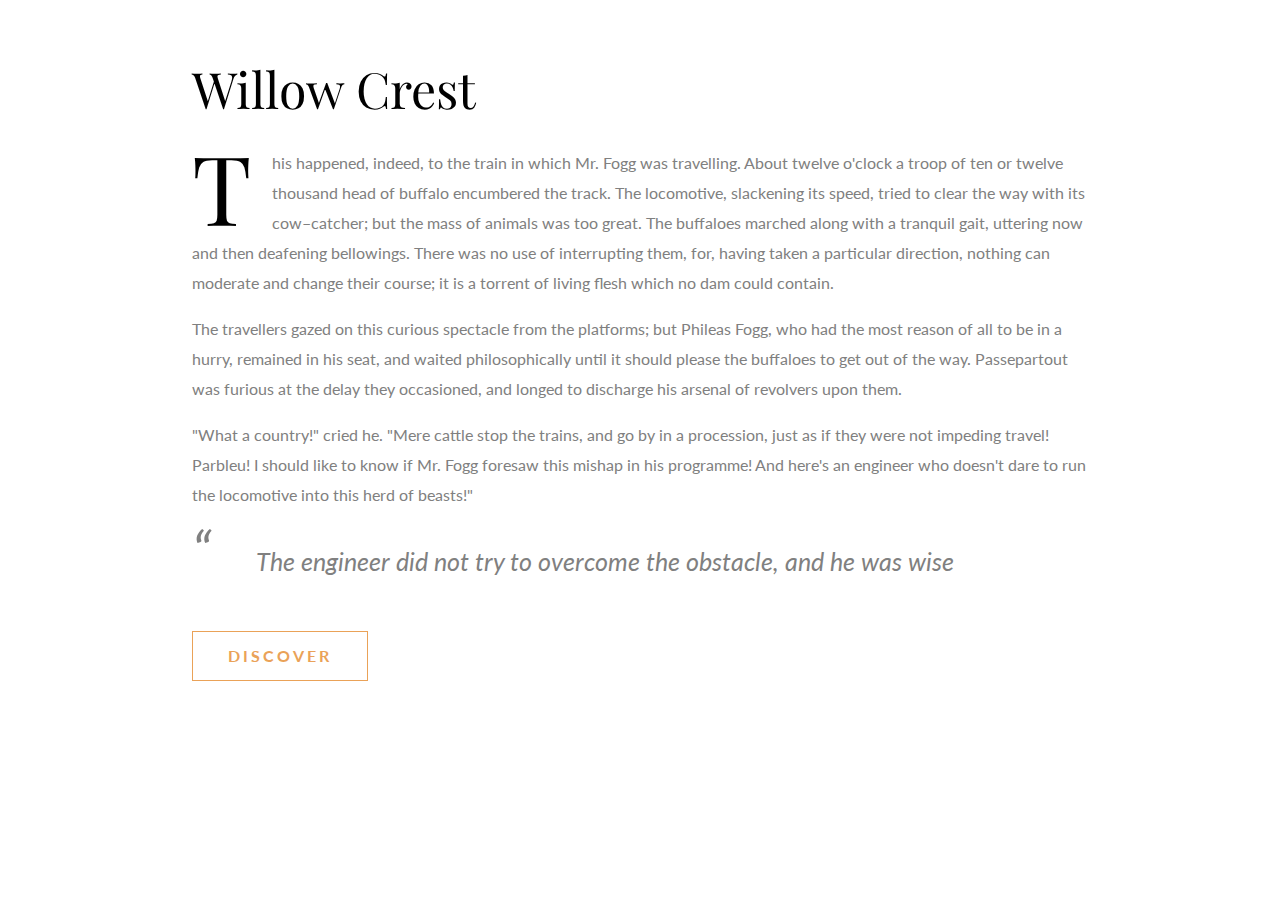
<file: project1/index.html>
<!DOCTYPE html>
<html lang="en">

<head>
    <meta charset="UTF-8">
    <meta http-equiv="X-UA-Compatible" content="IE=edge">
    <meta name="viewport" content="width=device-width, initial-scale=1.0">
    <link rel="stylesheet" href="./normilize.css">
    <link rel="stylesheet" href="./styles.css">
    <link rel="preconnect" href="https://fonts.gstatic.com">
    <link href="https://fonts.googleapis.com/css2?family=Playfair+Display&display=swap" rel="stylesheet">
    <link href="https://fonts.googleapis.com/css2?family=Lato:ital,wght@0,300;1,300&display=swap" rel="stylesheet">
    <title>Project 1</title>
</head>

<body>
    <div class="article-container">
        <article>
            <h2 class="article-header">willow crest</h2>

            <p class="article-paragraph">This happened, indeed, to the train in which Mr. Fogg was
                travelling.
                About twelve o'clock a troop
                of ten or twelve thousand head of buffalo encumbered the track. The locomotive, slackening its
                speed, tried to clear the way with its cow–catcher; but the mass of animals was too great. The
                buffaloes marched along with a tranquil gait, uttering now and then deafening
                bellowings. There was no use of interrupting them, for, having taken a particular direction, nothing
                can moderate and change their course; it is a torrent of living flesh which no dam could contain.
            </p>
            <p class="article-paragraph">
                The travellers gazed on this curious spectacle from the platforms; but Phileas Fogg, who had the
                most reason of all to be in a hurry, remained in his seat, and waited philosophically until it
                should please the buffaloes to get out of the way.
                Passepartout was furious at the delay they occasioned, and longed to discharge his arsenal of
                revolvers upon them.
            </p>
            <p class="article-paragraph">
                "What a country!" cried he. "Mere cattle stop the trains, and go by in a procession, just as if they
                were not impeding travel! Parbleu! I should like to know if Mr. Fogg foresaw this mishap in his
                programme! And here's an engineer who doesn't dare to run the locomotive into this herd of beasts!"
            </p>
            <p class="article-paragraph"><span>“</span> The engineer did not try to overcome the obstacle, and
                he was wise</p>
            <a href="#" class="discover">discover</a>
        </article>
    </div>
</body>

</html>
</file>
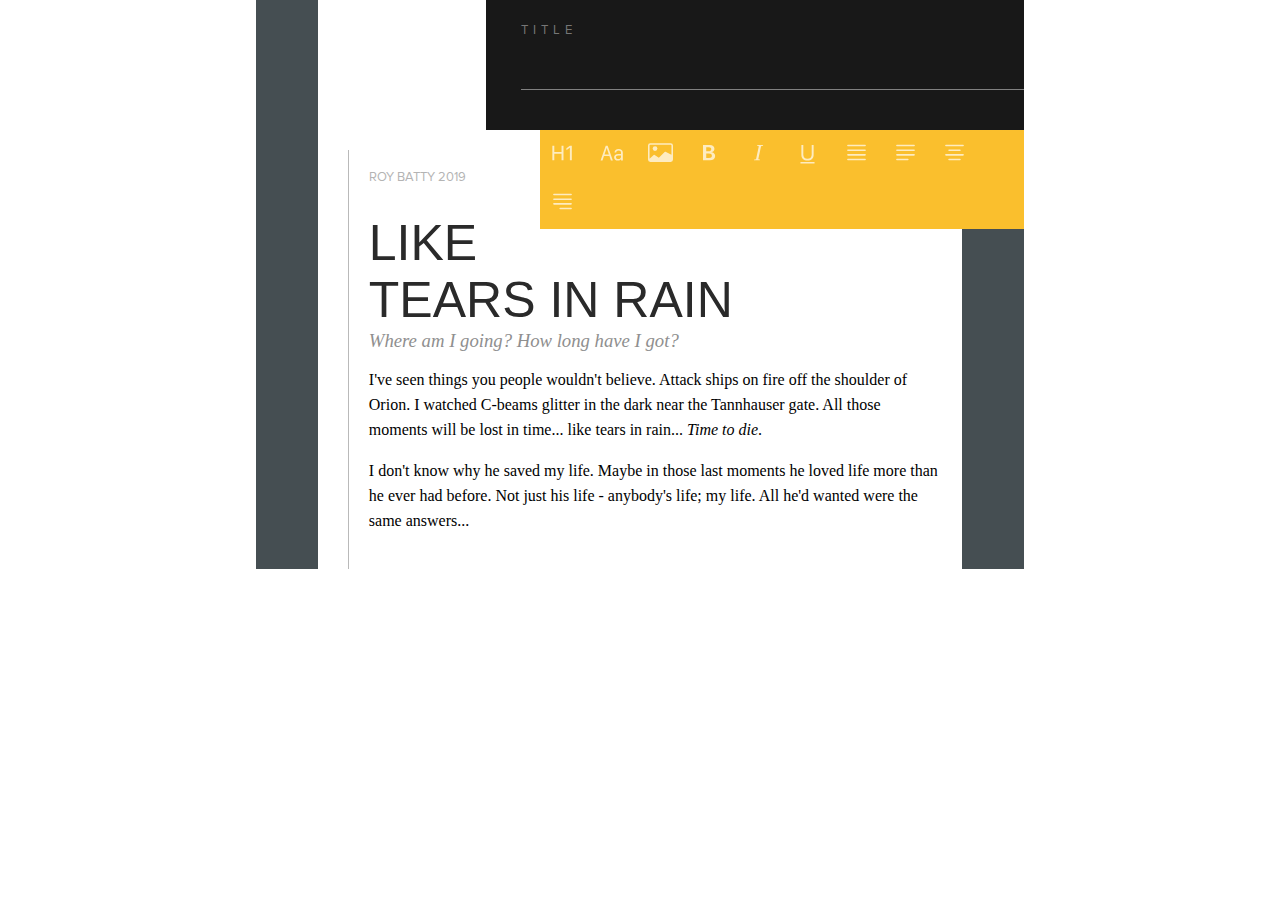
<file: project2/index.html>
<!DOCTYPE html>
<html lang="en">

<head>
    <meta charset="UTF-8">
    <meta http-equiv="X-UA-Compatible" content="IE=edge">
    <meta name="viewport" content="width=device-width, initial-scale=1.0">
    <link rel="stylesheet" href="./normilize.css">
    <link rel="stylesheet" href="./styles.css">
    <link rel="preconnect" href="https://fonts.gstatic.com">
    <link href="https://fonts.googleapis.com/css2?family=Playfair+Display&display=swap" rel="stylesheet">
    <title>Project 2</title>
</head>

<body>
    <div class="app">
        <div class="app-header">
            <form class="app-header-form">
                <label for="search">title</label>
                <input type="text" id="search" name="search" class="input-field">
            </form>
            <div class="app-styles-bar">
                <ul>
                    <li class="app-style-item">
                        <svg xmlns="http://www.w3.org/2000/svg" class="bi bi-type-h1" viewbox="0 0 16 16">
                            <path
                                d="M8.637 13V3.669H7.379V7.62H2.758V3.67H1.5V13h1.258V8.728h4.62V13h1.259zm5.329 0V3.669h-1.244L10.5 5.316v1.265l2.16-1.565h.062V13h1.244z" />
                        </svg>
                    </li>
                    <li class="app-style-item">
                        <svg xmlns="http://www.w3.org/2000/svg" class="bi bi-type" viewbox="0 0 16 16">
                            <path
                                d="m2.244 13.081.943-2.803H6.66l.944 2.803H8.86L5.54 3.75H4.322L1 13.081h1.244zm2.7-7.923L6.34 9.314H3.51l1.4-4.156h.034zm9.146 7.027h.035v.896h1.128V8.125c0-1.51-1.114-2.345-2.646-2.345-1.736 0-2.59.916-2.666 2.174h1.108c.068-.718.595-1.19 1.517-1.19.971 0 1.518.52 1.518 1.464v.731H12.19c-1.647.007-2.522.8-2.522 2.058 0 1.319.957 2.18 2.345 2.18 1.06 0 1.716-.43 2.078-1.011zm-1.763.035c-.752 0-1.456-.397-1.456-1.244 0-.65.424-1.115 1.408-1.115h1.805v.834c0 .896-.752 1.525-1.757 1.525z" />
                        </svg>
                    </li>
                    <li class="app-style-item">
                        <svg xmlns="http://www.w3.org/2000/svg" class="bi bi-card-image" viewbox="0 0 16 16">
                            <path d="M6.002 5.5a1.5 1.5 0 1 1-3 0 1.5 1.5 0 0 1 3 0z" />
                            <path
                                d="M1.5 2A1.5 1.5 0 0 0 0 3.5v9A1.5 1.5 0 0 0 1.5 14h13a1.5 1.5 0 0 0 1.5-1.5v-9A1.5 1.5 0 0 0 14.5 2h-13zm13 1a.5.5 0 0 1 .5.5v6l-3.775-1.947a.5.5 0 0 0-.577.093l-3.71 3.71-2.66-1.772a.5.5 0 0 0-.63.062L1.002 12v.54A.505.505 0 0 1 1 12.5v-9a.5.5 0 0 1 .5-.5h13z" />
                        </svg>
                    </li>
                    <li class="app-style-item">
                        <svg xmlns="http://www.w3.org/2000/svg" class="bi bi-type-bold" viewbox="0 0 16 16">
                            <path
                                d="M8.21 13c2.106 0 3.412-1.087 3.412-2.823 0-1.306-.984-2.283-2.324-2.386v-.055a2.176 2.176 0 0 0 1.852-2.14c0-1.51-1.162-2.46-3.014-2.46H3.843V13H8.21zM5.908 4.674h1.696c.963 0 1.517.451 1.517 1.244 0 .834-.629 1.32-1.73 1.32H5.908V4.673zm0 6.788V8.598h1.73c1.217 0 1.88.492 1.88 1.415 0 .943-.643 1.449-1.832 1.449H5.907z" />
                        </svg>
                    </li>
                    <li class="app-style-item">
                        <svg xmlns="http://www.w3.org/2000/svg" class="bi bi-type-italic" viewbox="0 0 16 16">
                            <path
                                d="M7.991 11.674 9.53 4.455c.123-.595.246-.71 1.347-.807l.11-.52H7.211l-.11.52c1.06.096 1.128.212 1.005.807L6.57 11.674c-.123.595-.246.71-1.346.806l-.11.52h3.774l.11-.52c-1.06-.095-1.129-.211-1.006-.806z" />
                        </svg>
                    </li>
                    <li class="app-style-item">
                        <svg xmlns="http://www.w3.org/2000/svg" class="bi bi-type-underline" viewbox="0 0 16 16">
                            <path
                                d="M5.313 3.136h-1.23V9.54c0 2.105 1.47 3.623 3.917 3.623s3.917-1.518 3.917-3.623V3.136h-1.23v6.323c0 1.49-.978 2.57-2.687 2.57-1.709 0-2.687-1.08-2.687-2.57V3.136zM12.5 15h-9v-1h9v1z" />
                        </svg>
                    </li>
                    <li class="app-style-item">
                        <svg xmlns="http://www.w3.org/2000/svg" class="bi bi-justify" viewbox="0 0 16 16">
                            <path fill-rule="evenodd"
                                d="M2 12.5a.5.5 0 0 1 .5-.5h11a.5.5 0 0 1 0 1h-11a.5.5 0 0 1-.5-.5zm0-3a.5.5 0 0 1 .5-.5h11a.5.5 0 0 1 0 1h-11a.5.5 0 0 1-.5-.5zm0-3a.5.5 0 0 1 .5-.5h11a.5.5 0 0 1 0 1h-11a.5.5 0 0 1-.5-.5zm0-3a.5.5 0 0 1 .5-.5h11a.5.5 0 0 1 0 1h-11a.5.5 0 0 1-.5-.5z" />
                        </svg>
                    </li>
                    <li class="app-style-item">
                        <svg xmlns="http://www.w3.org/2000/svg" class="bi bi-justify-left" viewbox="0 0 16 16">
                            <path fill-rule="evenodd"
                                d="M2 12.5a.5.5 0 0 1 .5-.5h7a.5.5 0 0 1 0 1h-7a.5.5 0 0 1-.5-.5zm0-3a.5.5 0 0 1 .5-.5h11a.5.5 0 0 1 0 1h-11a.5.5 0 0 1-.5-.5zm0-3a.5.5 0 0 1 .5-.5h11a.5.5 0 0 1 0 1h-11a.5.5 0 0 1-.5-.5zm0-3a.5.5 0 0 1 .5-.5h11a.5.5 0 0 1 0 1h-11a.5.5 0 0 1-.5-.5z" />
                        </svg>
                    </li>
                    <li class="app-style-item">
                        <svg xmlns="http://www.w3.org/2000/svg" class="bi bi-text-center" viewbox="0 0 16 16">
                            <path fill-rule="evenodd"
                                d="M4 12.5a.5.5 0 0 1 .5-.5h7a.5.5 0 0 1 0 1h-7a.5.5 0 0 1-.5-.5zm-2-3a.5.5 0 0 1 .5-.5h11a.5.5 0 0 1 0 1h-11a.5.5 0 0 1-.5-.5zm2-3a.5.5 0 0 1 .5-.5h7a.5.5 0 0 1 0 1h-7a.5.5 0 0 1-.5-.5zm-2-3a.5.5 0 0 1 .5-.5h11a.5.5 0 0 1 0 1h-11a.5.5 0 0 1-.5-.5z" />
                        </svg>
                    </li>
                    <li class="app-style-item">
                        <svg xmlns="http://www.w3.org/2000/svg" class="bi bi-justify-right" viewbox="0 0 16 16">
                            <path fill-rule="evenodd"
                                d="M6 12.5a.5.5 0 0 1 .5-.5h7a.5.5 0 0 1 0 1h-7a.5.5 0 0 1-.5-.5zm-4-3a.5.5 0 0 1 .5-.5h11a.5.5 0 0 1 0 1h-11a.5.5 0 0 1-.5-.5zm0-3a.5.5 0 0 1 .5-.5h11a.5.5 0 0 1 0 1h-11a.5.5 0 0 1-.5-.5zm0-3a.5.5 0 0 1 .5-.5h11a.5.5 0 0 1 0 1h-11a.5.5 0 0 1-.5-.5z" />
                        </svg>
                    </li>
                </ul>
            </div>
        </div>
        <div class="article-wrapper">
            <div class="article-left-line">
                <article>
                    <div class="author-date">
                        roy batty <date>2019</date>
                    </div>
                    <h2 class="article-header">like tears in rain</h2>
                    <h3 class="article-caption">Where am I going? How long have I got?</h3>
                    <p class="article-paragraph">I've seen things you people wouldn't believe. Attack ships on fire off
                        the shoulder of Orion. I watched C-beams glitter in the dark near the Tannhauser gate. All those
                        moments will be lost in time... like tears in rain... <i>Time to die</i>.
                    </p>
                    <p class="article-paragraph">I don't know why he saved my life. Maybe in those last moments he loved
                        life more than he ever had before. Not just his life - anybody's life; my life. All he'd wanted
                        were the same answers...
                    </p>
                </article>
            </div>
        </div>
    </div>
</body>

</html>
</file>
<file: project1/styles.css>
.article-container {
    margin: 60px auto;
    width: 70%;
}
.article-header {
    text-transform: capitalize;
    font-family: 'Playfair Display', serif;
    font-size: 50px;
    font-weight: lighter;
    margin: 0;
}
.article-paragraph {
    padding: 0;
    font-family: 'Lato', sans-serif;
    color: #808080;
    line-height: 30px;
}
.article-paragraph:first-of-type {
    margin-top: 30px;
}
.article-paragraph:first-of-type::first-letter {
    font-size: 600%;
    font-family: 'Playfair Display', serif;
    line-height: 1;
    float: left;
    margin: -10px 20px 0 0;
    color: #000;
}

.article-paragraph:last-of-type {
    font-size: 25px;
    font-style: italic;
}
.article-paragraph:last-of-type span {
    font-size: 55px;
    margin-right: 40px;
}
.discover {
    display: inline-block;
    margin-top: 30px;
    font-family: 'Lato';
    font-weight: bold;
    text-transform: uppercase;
    letter-spacing: 3px;
    text-decoration: none;
    color: #eaa258;
    padding: 15px 35px;
    border: 1px solid #eaa258;
    transition: ease-in-out .2s;
}
.discover:hover {
    background-color: #eaa258;
    color: #fff;
    border: 1px solid #fff;
}
</file>
<file: project2/styles.css>
@font-face {
    font-family: 'Proxima Nova';
    src: url('./fonts/Proxima\ Nova\ Regular.otf');
}

.app {
    background-color: #454e52;
    width: 60%;
    margin: auto;
}
.app-header {
    width: 70%;
    float: right;

}
.app-header-form {
    background-color: #181818;
    color: #fff;
    padding: 20px 4px 40px 35px;
}
.input-field  {
    position: relative;
    width: 100%;
    display: block;
    color: #fff;
    background-color: #181818;
    border: none;
    border-bottom: 1px solid grey;
    padding-bottom: 15px;
    text-transform: capitalize;
    font-family: 'Playfair Display';
    font-size: 30px;
}
.input-field input[type='text'] {
    
    background-color: transparent;
    border: none;
    border-bottom: 10px solid pink;
}
.app-header-form label {
    font-size: 13px;
    letter-spacing: 5px;
    font-family: 'Proxima Nova';
    text-transform: uppercase;
    color: #767676;
}
.app-styles-bar ul {
    float: right;
    background-color: #fabf2d;
    margin: 0;
    padding: 0;
    width: 90%;
    list-style: none;
    
}
.app-style-item {
    display: inline-block;
}
/* .article-wrapper {
    clear: both;
} */
.article-wrapper {
    padding-top: 150px;
    background-color: #fff;
    width: 80%;
    margin: auto;
    padding-left: 30px;
}
article {
    height: 100%;
    border-left: 1px solid #b9b9b9;
    padding: 20px;
}

.author-date {
    color: #b4b4b4;
    font-size: 13px;
    font-family: 'Proxima Nova';
    text-transform: uppercase;
}
.article-header {
    margin-top: 30px;
    margin-bottom: 0px;
    font-family: sans-serif;
    text-transform: uppercase;
    font-size: 50px;
    font-weight: lighter;
    color: #2a2a2a;
}
.article-caption {
    margin: 0;
    font-style: italic;
    font-weight: normal;
    font-family: Georgia, 'Times New Roman', Times, serif;
    color: #8f8f8f
}
.article-paragraph {
    font-family: Georgia, 'Times New Roman', Times, serif;
    font-size: 16px;
    line-height: 25px;
}
.app-style-item svg {
    padding: 10px;
    width: 25px;
    height: 25px;
    fill: rgba(255, 255, 255, 0.7);
}
.app-style-item:hover .bi {
    fill: rgba(255, 255, 255, 1);
}
</file>
<file: project1/normilize.css>
/*! normalize.css v8.0.1 | MIT License | github.com/necolas/normalize.css */

/* Document
   ========================================================================== */

/**
 * 1. Correct the line height in all browsers.
 * 2. Prevent adjustments of font size after orientation changes in iOS.
 */

 html {
    line-height: 1.15; /* 1 */
    -webkit-text-size-adjust: 100%; /* 2 */
  }
  
  /* Sections
     ========================================================================== */
  
  /**
   * Remove the margin in all browsers.
   */
  
  body {
    margin: 0;
  }
  
  /**
   * Render the `main` element consistently in IE.
   */
  
  main {
    display: block;
  }
  
  /**
   * Correct the font size and margin on `h1` elements within `section` and
   * `article` contexts in Chrome, Firefox, and Safari.
   */
  
  h1 {
    font-size: 2em;
    margin: 0.67em 0;
  }
  
  /* Grouping content
     ========================================================================== */
  
  /**
   * 1. Add the correct box sizing in Firefox.
   * 2. Show the overflow in Edge and IE.
   */
  
  hr {
    box-sizing: content-box; /* 1 */
    height: 0; /* 1 */
    overflow: visible; /* 2 */
  }
  
  /**
   * 1. Correct the inheritance and scaling of font size in all browsers.
   * 2. Correct the odd `em` font sizing in all browsers.
   */
  
  pre {
    font-family: monospace, monospace; /* 1 */
    font-size: 1em; /* 2 */
  }
  
  /* Text-level semantics
     ========================================================================== */
  
  /**
   * Remove the gray background on active links in IE 10.
   */
  
  a {
    background-color: transparent;
  }
  
  /**
   * 1. Remove the bottom border in Chrome 57-
   * 2. Add the correct text decoration in Chrome, Edge, IE, Opera, and Safari.
   */
  
  abbr[title] {
    border-bottom: none; /* 1 */
    text-decoration: underline; /* 2 */
    text-decoration: underline dotted; /* 2 */
  }
  
  /**
   * Add the correct font weight in Chrome, Edge, and Safari.
   */
  
  b,
  strong {
    font-weight: bolder;
  }
  
  /**
   * 1. Correct the inheritance and scaling of font size in all browsers.
   * 2. Correct the odd `em` font sizing in all browsers.
   */
  
  code,
  kbd,
  samp {
    font-family: monospace, monospace; /* 1 */
    font-size: 1em; /* 2 */
  }
  
  /**
   * Add the correct font size in all browsers.
   */
  
  small {
    font-size: 80%;
  }
  
  /**
   * Prevent `sub` and `sup` elements from affecting the line height in
   * all browsers.
   */
  
  sub,
  sup {
    font-size: 75%;
    line-height: 0;
    position: relative;
    vertical-align: baseline;
  }
  
  sub {
    bottom: -0.25em;
  }
  
  sup {
    top: -0.5em;
  }
  
  /* Embedded content
     ========================================================================== */
  
  /**
   * Remove the border on images inside links in IE 10.
   */
  
  img {
    border-style: none;
  }
  
  /* Forms
     ========================================================================== */
  
  /**
   * 1. Change the font styles in all browsers.
   * 2. Remove the margin in Firefox and Safari.
   */
  
  button,
  input,
  optgroup,
  select,
  textarea {
    font-family: inherit; /* 1 */
    font-size: 100%; /* 1 */
    line-height: 1.15; /* 1 */
    margin: 0; /* 2 */
  }
  
  /**
   * Show the overflow in IE.
   * 1. Show the overflow in Edge.
   */
  
  button,
  input { /* 1 */
    overflow: visible;
  }
  
  /**
   * Remove the inheritance of text transform in Edge, Firefox, and IE.
   * 1. Remove the inheritance of text transform in Firefox.
   */
  
  button,
  select { /* 1 */
    text-transform: none;
  }
  
  /**
   * Correct the inability to style clickable types in iOS and Safari.
   */
  
  button,
  [type="button"],
  [type="reset"],
  [type="submit"] {
    -webkit-appearance: button;
  }
  
  /**
   * Remove the inner border and padding in Firefox.
   */
  
  button::-moz-focus-inner,
  [type="button"]::-moz-focus-inner,
  [type="reset"]::-moz-focus-inner,
  [type="submit"]::-moz-focus-inner {
    border-style: none;
    padding: 0;
  }
  
  /**
   * Restore the focus styles unset by the previous rule.
   */
  
  button:-moz-focusring,
  [type="button"]:-moz-focusring,
  [type="reset"]:-moz-focusring,
  [type="submit"]:-moz-focusring {
    outline: 1px dotted ButtonText;
  }
  
  /**
   * Correct the padding in Firefox.
   */
  
  fieldset {
    padding: 0.35em 0.75em 0.625em;
  }
  
  /**
   * 1. Correct the text wrapping in Edge and IE.
   * 2. Correct the color inheritance from `fieldset` elements in IE.
   * 3. Remove the padding so developers are not caught out when they zero out
   *    `fieldset` elements in all browsers.
   */
  
  legend {
    box-sizing: border-box; /* 1 */
    color: inherit; /* 2 */
    display: table; /* 1 */
    max-width: 100%; /* 1 */
    padding: 0; /* 3 */
    white-space: normal; /* 1 */
  }
  
  /**
   * Add the correct vertical alignment in Chrome, Firefox, and Opera.
   */
  
  progress {
    vertical-align: baseline;
  }
  
  /**
   * Remove the default vertical scrollbar in IE 10+.
   */
  
  textarea {
    overflow: auto;
  }
  
  /**
   * 1. Add the correct box sizing in IE 10.
   * 2. Remove the padding in IE 10.
   */
  
  [type="checkbox"],
  [type="radio"] {
    box-sizing: border-box; /* 1 */
    padding: 0; /* 2 */
  }
  
  /**
   * Correct the cursor style of increment and decrement buttons in Chrome.
   */
  
  [type="number"]::-webkit-inner-spin-button,
  [type="number"]::-webkit-outer-spin-button {
    height: auto;
  }
  
  /**
   * 1. Correct the odd appearance in Chrome and Safari.
   * 2. Correct the outline style in Safari.
   */
  
  [type="search"] {
    -webkit-appearance: textfield; /* 1 */
    outline-offset: -2px; /* 2 */
  }
  
  /**
   * Remove the inner padding in Chrome and Safari on macOS.
   */
  
  [type="search"]::-webkit-search-decoration {
    -webkit-appearance: none;
  }
  
  /**
   * 1. Correct the inability to style clickable types in iOS and Safari.
   * 2. Change font properties to `inherit` in Safari.
   */
  
  ::-webkit-file-upload-button {
    -webkit-appearance: button; /* 1 */
    font: inherit; /* 2 */
  }
  
  /* Interactive
     ========================================================================== */
  
  /*
   * Add the correct display in Edge, IE 10+, and Firefox.
   */
  
  details {
    display: block;
  }
  
  /*
   * Add the correct display in all browsers.
   */
  
  summary {
    display: list-item;
  }
  
  /* Misc
     ========================================================================== */
  
  /**
   * Add the correct display in IE 10+.
   */
  
  template {
    display: none;
  }
  
  /**
   * Add the correct display in IE 10.
   */
  
  [hidden] {
    display: none;
  }
</file>
<file: project2/normilize.css>
/*! normalize.css v8.0.1 | MIT License | github.com/necolas/normalize.css */

/* Document
   ========================================================================== */

/**
 * 1. Correct the line height in all browsers.
 * 2. Prevent adjustments of font size after orientation changes in iOS.
 */

 html {
    line-height: 1.15; /* 1 */
    -webkit-text-size-adjust: 100%; /* 2 */
  }
  
  /* Sections
     ========================================================================== */
  
  /**
   * Remove the margin in all browsers.
   */
  
  body {
    margin: 0;
  }
  
  /**
   * Render the `main` element consistently in IE.
   */
  
  main {
    display: block;
  }
  
  /**
   * Correct the font size and margin on `h1` elements within `section` and
   * `article` contexts in Chrome, Firefox, and Safari.
   */
  
  h1 {
    font-size: 2em;
    margin: 0.67em 0;
  }
  
  /* Grouping content
     ========================================================================== */
  
  /**
   * 1. Add the correct box sizing in Firefox.
   * 2. Show the overflow in Edge and IE.
   */
  
  hr {
    box-sizing: content-box; /* 1 */
    height: 0; /* 1 */
    overflow: visible; /* 2 */
  }
  
  /**
   * 1. Correct the inheritance and scaling of font size in all browsers.
   * 2. Correct the odd `em` font sizing in all browsers.
   */
  
  pre {
    font-family: monospace, monospace; /* 1 */
    font-size: 1em; /* 2 */
  }
  
  /* Text-level semantics
     ========================================================================== */
  
  /**
   * Remove the gray background on active links in IE 10.
   */
  
  a {
    background-color: transparent;
  }
  
  /**
   * 1. Remove the bottom border in Chrome 57-
   * 2. Add the correct text decoration in Chrome, Edge, IE, Opera, and Safari.
   */
  
  abbr[title] {
    border-bottom: none; /* 1 */
    text-decoration: underline; /* 2 */
    text-decoration: underline dotted; /* 2 */
  }
  
  /**
   * Add the correct font weight in Chrome, Edge, and Safari.
   */
  
  b,
  strong {
    font-weight: bolder;
  }
  
  /**
   * 1. Correct the inheritance and scaling of font size in all browsers.
   * 2. Correct the odd `em` font sizing in all browsers.
   */
  
  code,
  kbd,
  samp {
    font-family: monospace, monospace; /* 1 */
    font-size: 1em; /* 2 */
  }
  
  /**
   * Add the correct font size in all browsers.
   */
  
  small {
    font-size: 80%;
  }
  
  /**
   * Prevent `sub` and `sup` elements from affecting the line height in
   * all browsers.
   */
  
  sub,
  sup {
    font-size: 75%;
    line-height: 0;
    position: relative;
    vertical-align: baseline;
  }
  
  sub {
    bottom: -0.25em;
  }
  
  sup {
    top: -0.5em;
  }
  
  /* Embedded content
     ========================================================================== */
  
  /**
   * Remove the border on images inside links in IE 10.
   */
  
  img {
    border-style: none;
  }
  
  /* Forms
     ========================================================================== */
  
  /**
   * 1. Change the font styles in all browsers.
   * 2. Remove the margin in Firefox and Safari.
   */
  
  button,
  input,
  optgroup,
  select,
  textarea {
    font-family: inherit; /* 1 */
    font-size: 100%; /* 1 */
    line-height: 1.15; /* 1 */
    margin: 0; /* 2 */
  }
  
  /**
   * Show the overflow in IE.
   * 1. Show the overflow in Edge.
   */
  
  button,
  input { /* 1 */
    overflow: visible;
  }
  
  /**
   * Remove the inheritance of text transform in Edge, Firefox, and IE.
   * 1. Remove the inheritance of text transform in Firefox.
   */
  
  button,
  select { /* 1 */
    text-transform: none;
  }
  
  /**
   * Correct the inability to style clickable types in iOS and Safari.
   */
  
  button,
  [type="button"],
  [type="reset"],
  [type="submit"] {
    -webkit-appearance: button;
  }
  
  /**
   * Remove the inner border and padding in Firefox.
   */
  
  button::-moz-focus-inner,
  [type="button"]::-moz-focus-inner,
  [type="reset"]::-moz-focus-inner,
  [type="submit"]::-moz-focus-inner {
    border-style: none;
    padding: 0;
  }
  
  /**
   * Restore the focus styles unset by the previous rule.
   */
  
  button:-moz-focusring,
  [type="button"]:-moz-focusring,
  [type="reset"]:-moz-focusring,
  [type="submit"]:-moz-focusring {
    outline: 1px dotted ButtonText;
  }
  
  /**
   * Correct the padding in Firefox.
   */
  
  fieldset {
    padding: 0.35em 0.75em 0.625em;
  }
  
  /**
   * 1. Correct the text wrapping in Edge and IE.
   * 2. Correct the color inheritance from `fieldset` elements in IE.
   * 3. Remove the padding so developers are not caught out when they zero out
   *    `fieldset` elements in all browsers.
   */
  
  legend {
    box-sizing: border-box; /* 1 */
    color: inherit; /* 2 */
    display: table; /* 1 */
    max-width: 100%; /* 1 */
    padding: 0; /* 3 */
    white-space: normal; /* 1 */
  }
  
  /**
   * Add the correct vertical alignment in Chrome, Firefox, and Opera.
   */
  
  progress {
    vertical-align: baseline;
  }
  
  /**
   * Remove the default vertical scrollbar in IE 10+.
   */
  
  textarea {
    overflow: auto;
  }
  
  /**
   * 1. Add the correct box sizing in IE 10.
   * 2. Remove the padding in IE 10.
   */
  
  [type="checkbox"],
  [type="radio"] {
    box-sizing: border-box; /* 1 */
    padding: 0; /* 2 */
  }
  
  /**
   * Correct the cursor style of increment and decrement buttons in Chrome.
   */
  
  [type="number"]::-webkit-inner-spin-button,
  [type="number"]::-webkit-outer-spin-button {
    height: auto;
  }
  
  /**
   * 1. Correct the odd appearance in Chrome and Safari.
   * 2. Correct the outline style in Safari.
   */
  
  [type="search"] {
    -webkit-appearance: textfield; /* 1 */
    outline-offset: -2px; /* 2 */
  }
  
  /**
   * Remove the inner padding in Chrome and Safari on macOS.
   */
  
  [type="search"]::-webkit-search-decoration {
    -webkit-appearance: none;
  }
  
  /**
   * 1. Correct the inability to style clickable types in iOS and Safari.
   * 2. Change font properties to `inherit` in Safari.
   */
  
  ::-webkit-file-upload-button {
    -webkit-appearance: button; /* 1 */
    font: inherit; /* 2 */
  }
  
  /* Interactive
     ========================================================================== */
  
  /*
   * Add the correct display in Edge, IE 10+, and Firefox.
   */
  
  details {
    display: block;
  }
  
  /*
   * Add the correct display in all browsers.
   */
  
  summary {
    display: list-item;
  }
  
  /* Misc
     ========================================================================== */
  
  /**
   * Add the correct display in IE 10+.
   */
  
  template {
    display: none;
  }
  
  /**
   * Add the correct display in IE 10.
   */
  
  [hidden] {
    display: none;
  }
</file>
